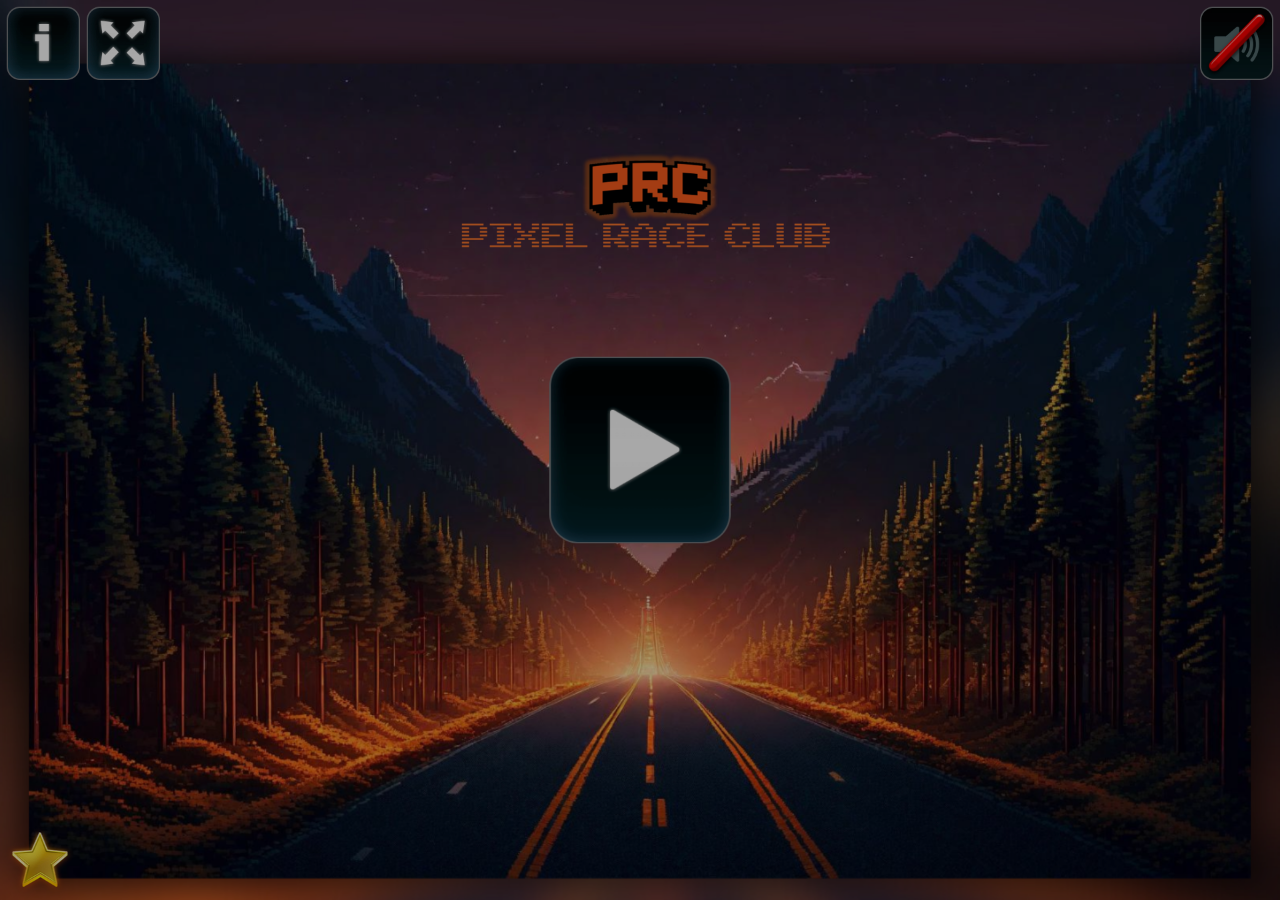
<file: index.html>
<!DOCTYPE html>
<html>
    <head>
        <title>PIXEL RACE CLUB</title>
        <link rel="stylesheet" href="css/reset.css" type="text/css">
        <link rel="stylesheet" href="css/main.css" type="text/css">
        <link rel="stylesheet" href="css/orientation_utils.css" type="text/css">
        <link rel="stylesheet" href="css/ios_fullscreen.css" type="text/css">
        <link rel='shortcut icon' type='image/x-icon' href='./favicon.ico' />
        <meta http-equiv="Content-Type" content="text/html; charset=UTF-8">

        <meta name="viewport" content="width=device-width, user-scalable=no, initial-scale=1.0, minimum-scale=1.0, maximum-scale=1.0, minimal-ui" />
	<meta name="msapplication-tap-highlight" content="no"/>

        <script type="text/javascript" src="js/lib/jquery-3.5.1.min.js"></script>
        <script type="text/javascript" src="js/lib/createjs.js"></script>
        <script type="text/javascript" src="js/lib/screenfull.js"></script>
        <script type="text/javascript" src="js/lib/platform.js"></script>
        <script type="text/javascript" src="js/lib/ios_fullscreen.js"></script>
        <script type="text/javascript" src="js/lib/howler.min.js"></script>
        <script type="text/javascript" src="js/lib/ctl_utils.js"></script>
        <script type="text/javascript" src="js/lib/sprite_lib.js"></script>
        <script type="text/javascript" src="js/lib/CTextButton.js"></script>
        <script type="text/javascript" src="js/lib/CToggle.js"></script>
        <script type="text/javascript" src="js/lib/CGfxButton.js"></script>
        <script type="text/javascript" src="js/lib/CRenderer.js"></script>
        <script type="text/javascript" src="js/lib/CLocalStorage.js"></script>
        <script type="text/javascript" src="js/lib/CCTLText.js"></script>
        <script type="text/javascript" src="js/lib/CTremble.js"></script>
        <script type="text/javascript" src="js/lib/CGUIExpandible.js"></script>
        <script type="text/javascript" src="js/lib/CVector2.js"></script>
        
        <script type="text/javascript" src="js/settings.js"></script>
        <script type="text/javascript" src="js/CLang.js"></script>
        <script type="text/javascript" src="js/CPreloader.js"></script>
        <script type="text/javascript" src="js/CMain.js"></script>
        <script type="text/javascript" src="js/CCreditsPanel.js"></script>
        <script type="text/javascript" src="js/CMenu.js"></script>
        <script type="text/javascript" src="js/CGameBase.js"></script>
        <script type="text/javascript" src="js/CInterface.js"></script>
        <script type="text/javascript" src="js/CHelpPanel.js"></script>
        <script type="text/javascript" src="js/CEndPanel.js"></script>
        <script type="text/javascript" src="js/CPlayer.js"></script>
        <script type="text/javascript" src="js/CRoad.js"></script>
        <script type="text/javascript" src="js/CLevelBuilder.js"></script>
        <script type="text/javascript" src="js/levelsettings_v1.js"></script>
        <script type="text/javascript" src="js/CHorizon.js"></script>
        <script type="text/javascript" src="js/CBackground.js"></script>
        <script type="text/javascript" src="js/CNextLevelPanel.js"></script>
        <script type="text/javascript" src="js/CLosePanel.js"></script>
        <script type="text/javascript" src="js/CTimer.js"></script>
        <script type="text/javascript" src="js/CTachometer.js"></script>
        <script type="text/javascript" src="js/CMsgBox.js"></script>
        <script type="text/javascript" src="js/CAreYouSurePanel.js"></script>
        
        <script type="text/javascript" src="js/CAnimSettings.js"></script>
        <script type="text/javascript" src="js/COpponent.js"></script>
        
        <script type="text/javascript" src="js/CElement.js"></script>
        <script type="text/javascript" src="js/CElementStatic.js"></script>        
        <script type="text/javascript" src="js/CElementAnimated.js"></script>        
        
        <script type="text/javascript" src="js/CHitParticle.js"></script>
        <script type="text/javascript" src="js/CoinHitAnim.js"></script>
        
        <script type="text/javascript" src="js/CMiniMap.js"></script>
        <script type="text/javascript" src="js/CGameRace.js"></script>
        <script type="text/javascript" src="js/CLapIndicator.js"></script>
        <script type="text/javascript" src="js/CCoinIndicator.js"></script>
        <script type="text/javascript" src="js/lib/sprintf.js"></script>
        <script type="text/javascript" src="js/CCarShadow.js"></script>
        <script type="text/javascript" src="js/CRankIndicator.js"></script>
        <script type="text/javascript" src="js/BoostIndicator.js"></script>       
        <script type="text/javascript" src="js/BackFire.js"></script>
        <script type="text/javascript" src="js/CBoostTankAnim.js"></script>


    </head>
    <body ondragstart="return false;" ondrop="return false;" >
	<div style="position: fixed; background-color: transparent; top: 0px; left: 0px; width: 100%; height: 100%"></div>
          <script>
            $(document).ready(function(){
                     var oMain = new CMain({
                                            /////////////PLAYER SETTINGS
                                            player_max_speed: 30000,            //SET MAX SPEED OF THE PLAYER
                                            player_maxspeed_indicator: 350,     //VALUE ON THE TACHOMETER, WHEN PLAYER REACH THE MAX SPEED. YOU CAN CHANGE THE UNITS IN CLANG.
                                            player_centrifugal_force: 1,      //CENTRIFUGAL FORCE VALUE WHEN IN CURVE.
                                            
                                            /////////////SCORE SETTINGS
                                            points_per_rank: [
                                                500,
                                                400,
                                                300,
                                            ], //Number of points gained per rank
                                            
                                            /////////////DIFFICULTY SETTINGS
                                            overall_difficulty: 10,          //The lower, the easier. Default:10
                                            
                                            /////////////GENERAL SETTINGS
                                            audio_enable_on_startup:false, //ENABLE/DISABLE AUDIO WHEN GAME STARTS 
                                            fullscreen:true,            //SET THIS TO FALSE IF YOU DON'T WANT TO SHOW FULLSCREEN BUTTON
                                            check_orientation:false     //SET TO FALSE IF YOU DON'T WANT TO SHOW ORIENTATION ALERT ON MOBILE DEVICES   
                                            
                                            
                                           });
                                           
                    $(oMain).on("start_session", function(evt) {
                            if(getParamValue('ctl-arcade') === "true"){
                                parent.__ctlArcadeStartSession();
                            }
                            //...ADD YOUR CODE HERE EVENTUALLY
                    });
                     
                    $(oMain).on("end_session", function(evt) {
                           if(getParamValue('ctl-arcade') === "true"){
                               parent.__ctlArcadeEndSession();
                           }
                           //...ADD YOUR CODE HERE EVENTUALLY
                    });

                    $(oMain).on("restart_level", function(evt, iLevel) {
                           if(getParamValue('ctl-arcade') === "true"){
                               parent.__ctlArcadeRestartLevel({level:iLevel});
                           }
                           //...ADD YOUR CODE HERE EVENTUALLY
                    });

                    $(oMain).on("save_score", function(evt,iScore, szMode) {
                           if(getParamValue('ctl-arcade') === "true"){
                               parent.__ctlArcadeSaveScore({score:iScore, mode: szMode});
                           }                           
                    });

                    $(oMain).on("start_level", function(evt, iLevel) {
                           if(getParamValue('ctl-arcade') === "true"){
                               parent.__ctlArcadeStartLevel({level:iLevel});
                           }
                           window.parent.postMessage({ type: 'race_started' 
                            }, '*');
                    });

                    $(oMain).on("end_level", function(evt,iLevel) {
                           if(getParamValue('ctl-arcade') === "true"){
                               parent.__ctlArcadeEndLevel({level:iLevel});
                           }
                    });

                    $(oMain).on("show_interlevel_ad", function(evt) {
                           if(getParamValue('ctl-arcade') === "true"){
                               parent.__ctlArcadeShowInterlevelAD();
                           }
                           //...ADD YOUR CODE HERE EVENTUALLY
                    });
                    
                    $(oMain).on("share_event", function(evt, iScore) {
                           if(getParamValue('ctl-arcade') === "true"){
                               parent.__ctlArcadeShareEvent({   img: TEXT_SHARE_IMAGE,
                                                                title: TEXT_SHARE_TITLE,
                                                                msg: TEXT_SHARE_MSG1 + iScore + TEXT_SHARE_MSG2,
                                                                msg_share: TEXT_SHARE_SHARE1 + iScore + TEXT_SHARE_SHARE1});
                           }
                           //...ADD YOUR CODE HERE EVENTUALLY
                    });
					 
                    if(isIOS()){ 
                        setTimeout(function(){sizeHandler();},200); 
                    }else{ sizeHandler(); } 
                                         
           });

        </script>
        
        <div class="check-fonts">
            <p class="check-font-1">alegreya_sans_scblack</p>
            <p class="check-font-2">Digital</p>
        </div> 
        
        <canvas id="canvas" class='ani_hack' width="1920" height="1920"> </canvas>
        <div data-orientation="portrait" class="orientation-msg-container"><p class="orientation-msg-text">Please rotate your device</p></div>
        <div id="block_game" style="position: fixed; background-color: transparent; top: 0px; left: 0px; width: 100%; height: 100%; display:none"></div>

    </body>
</html>
</file>
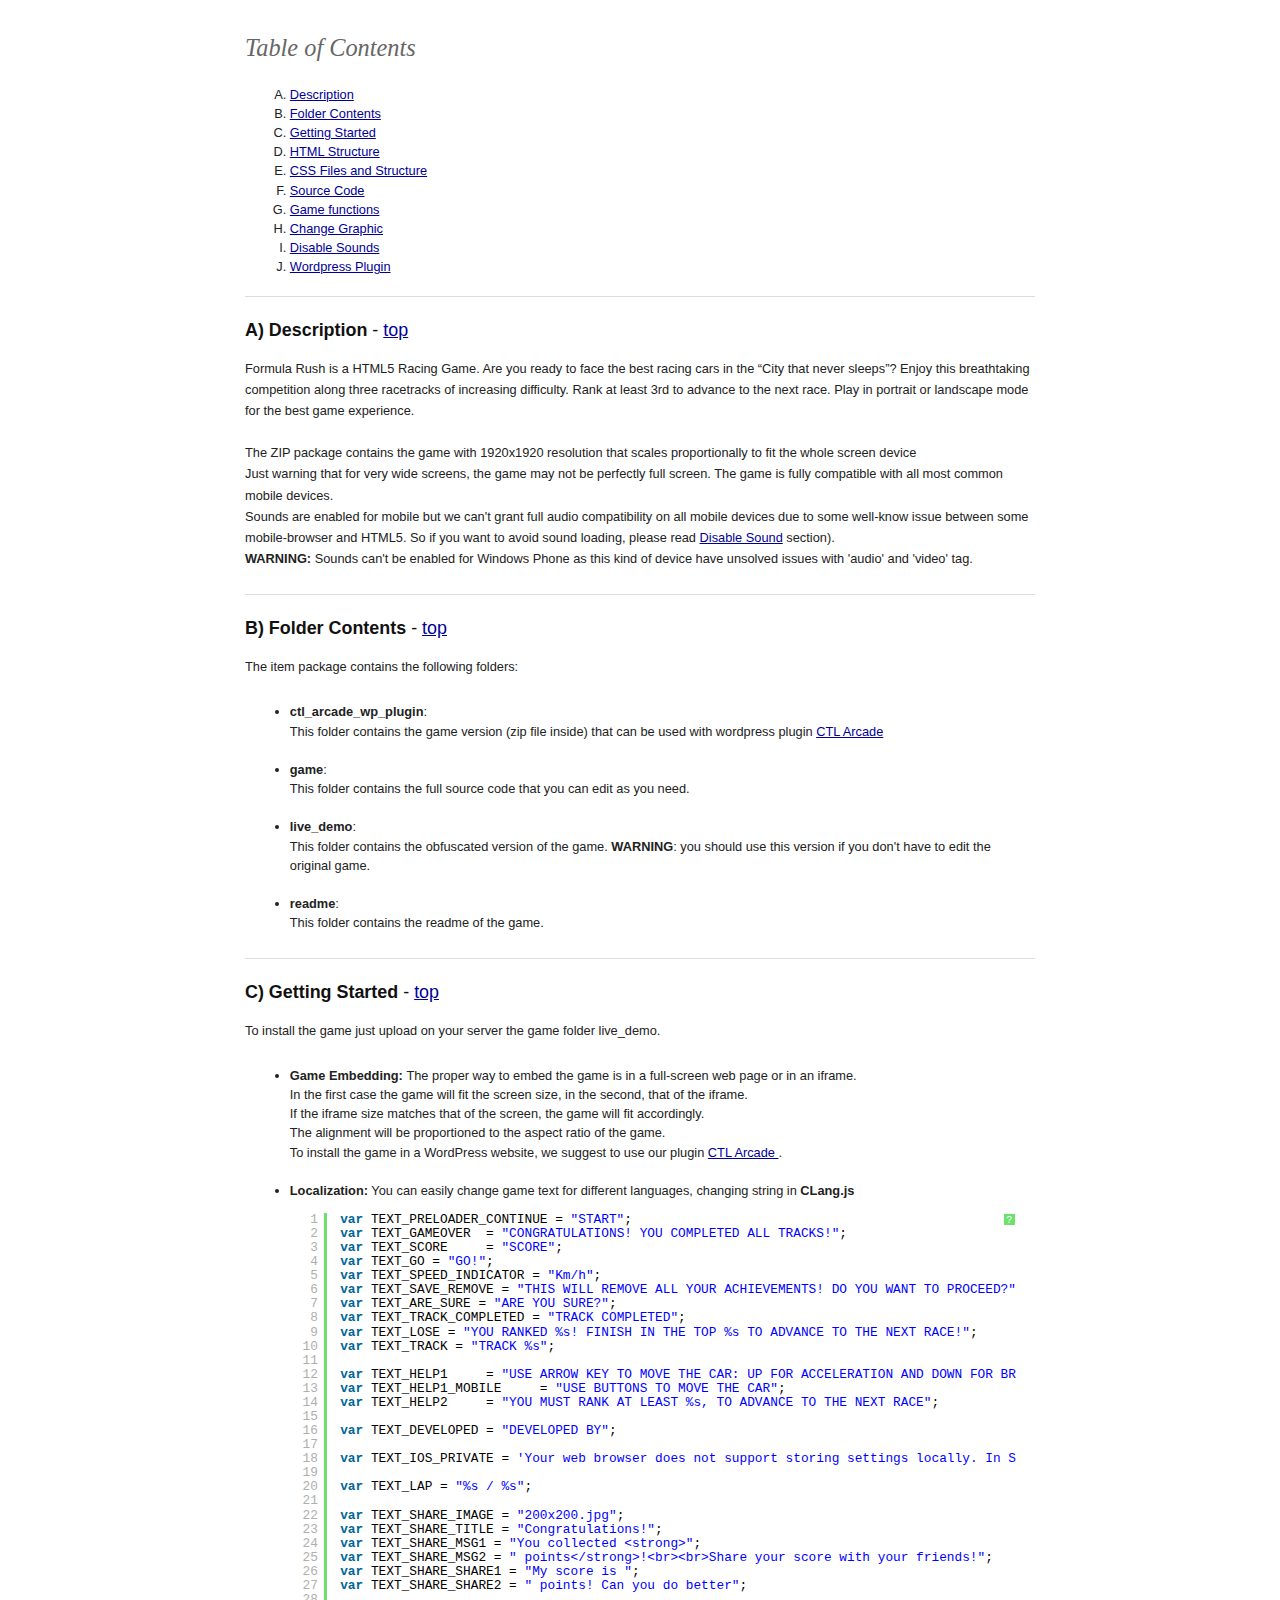
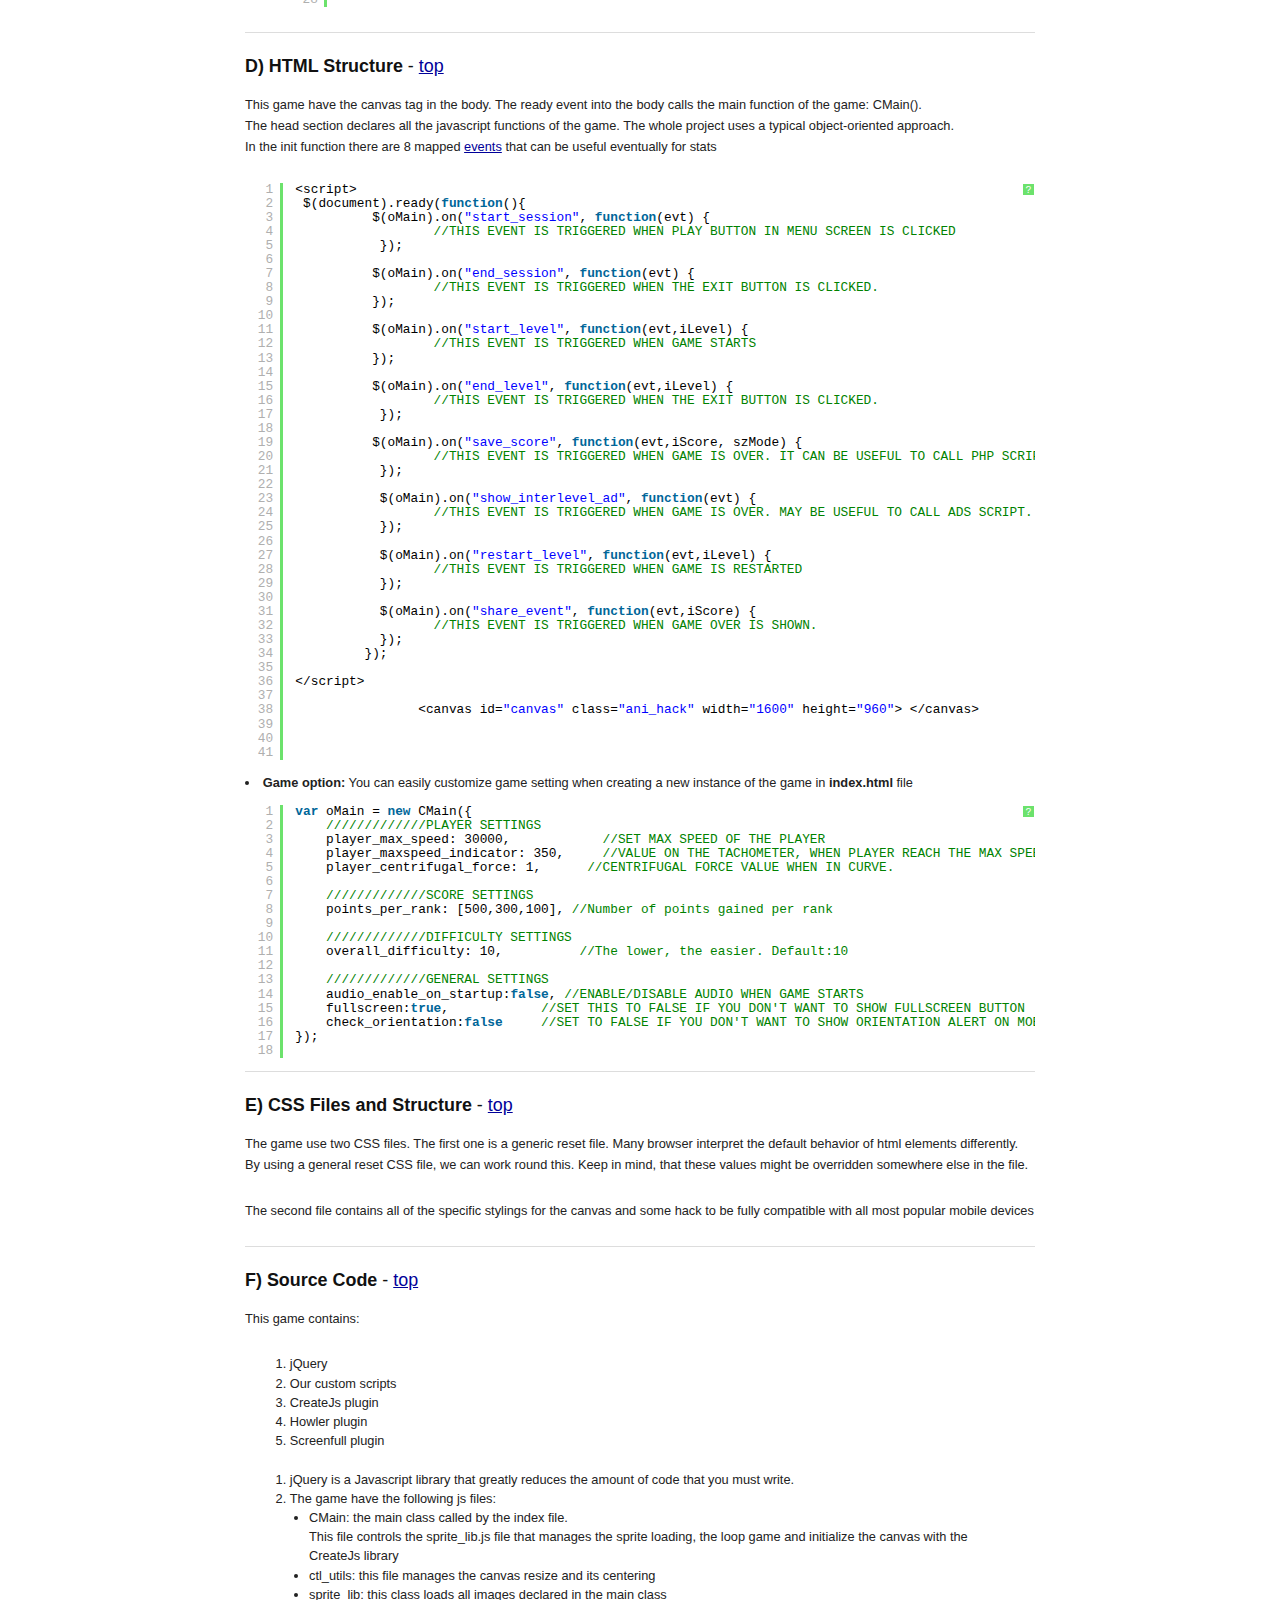
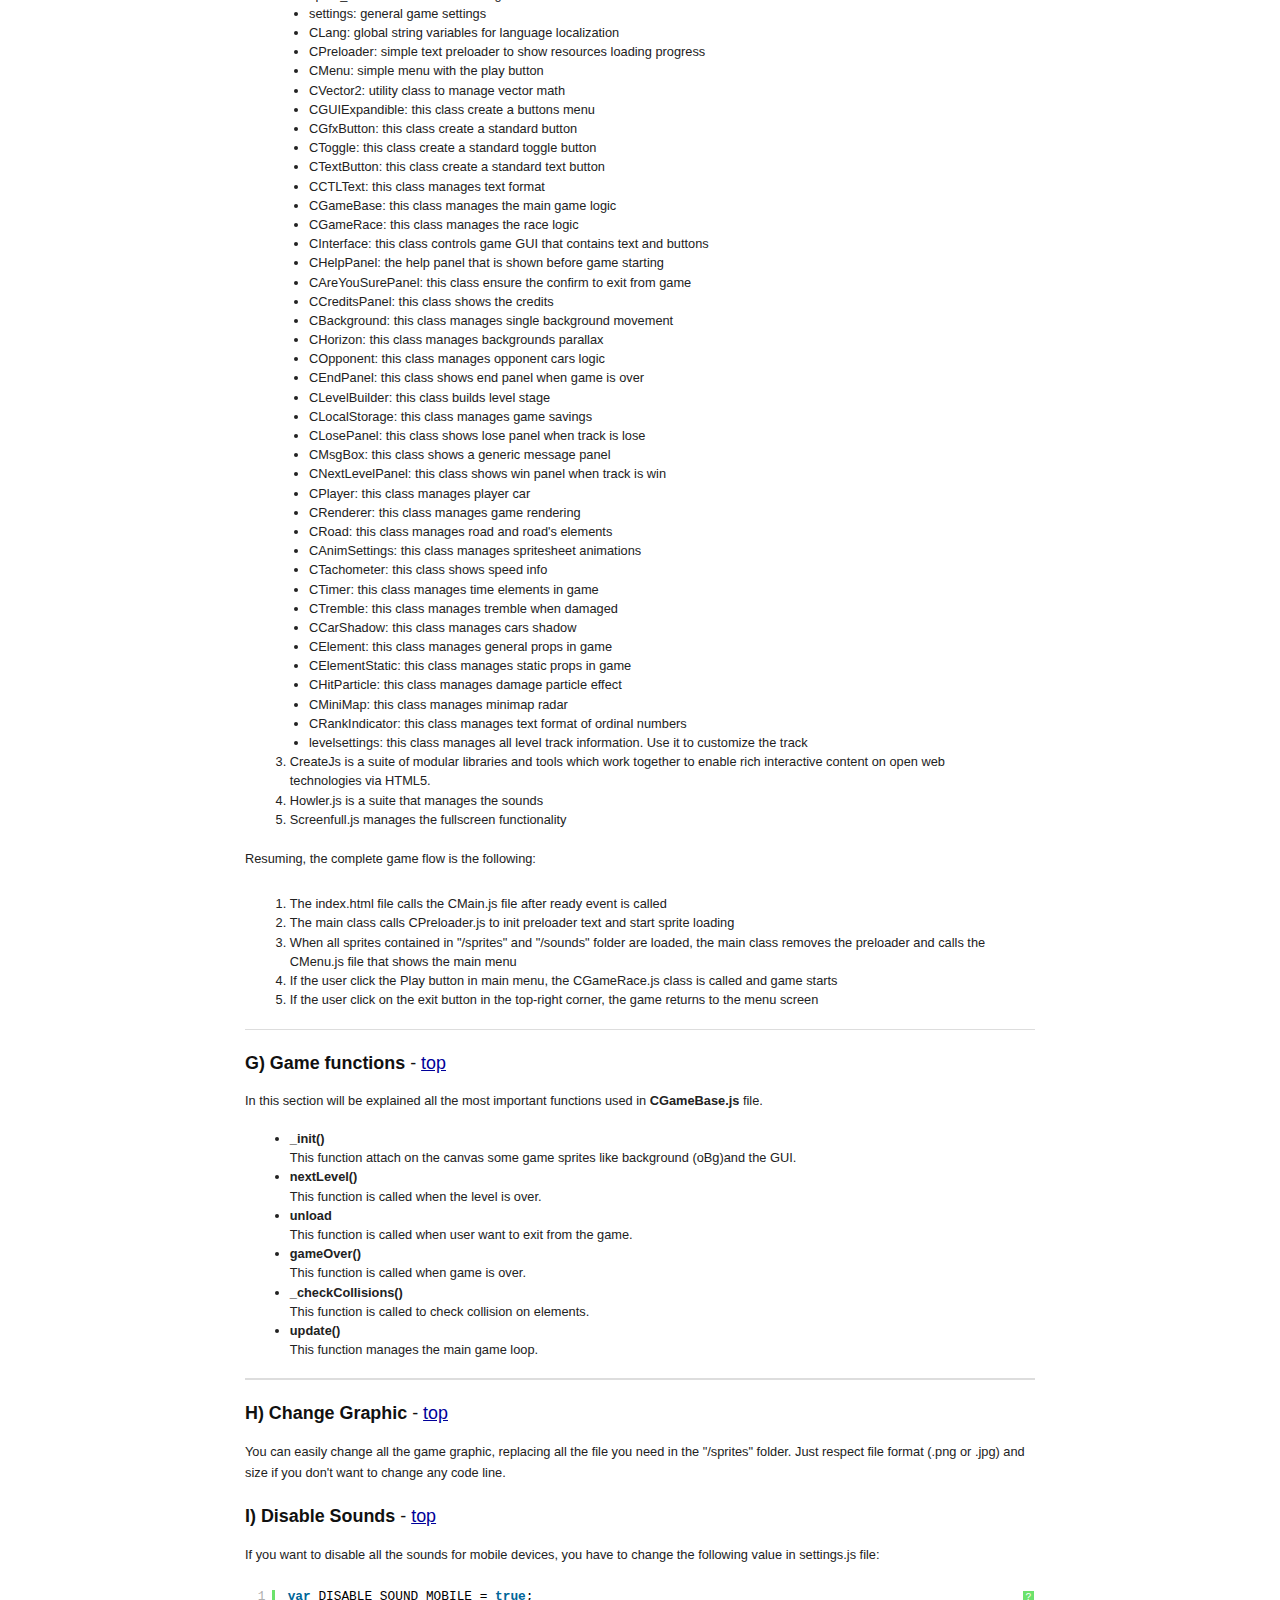
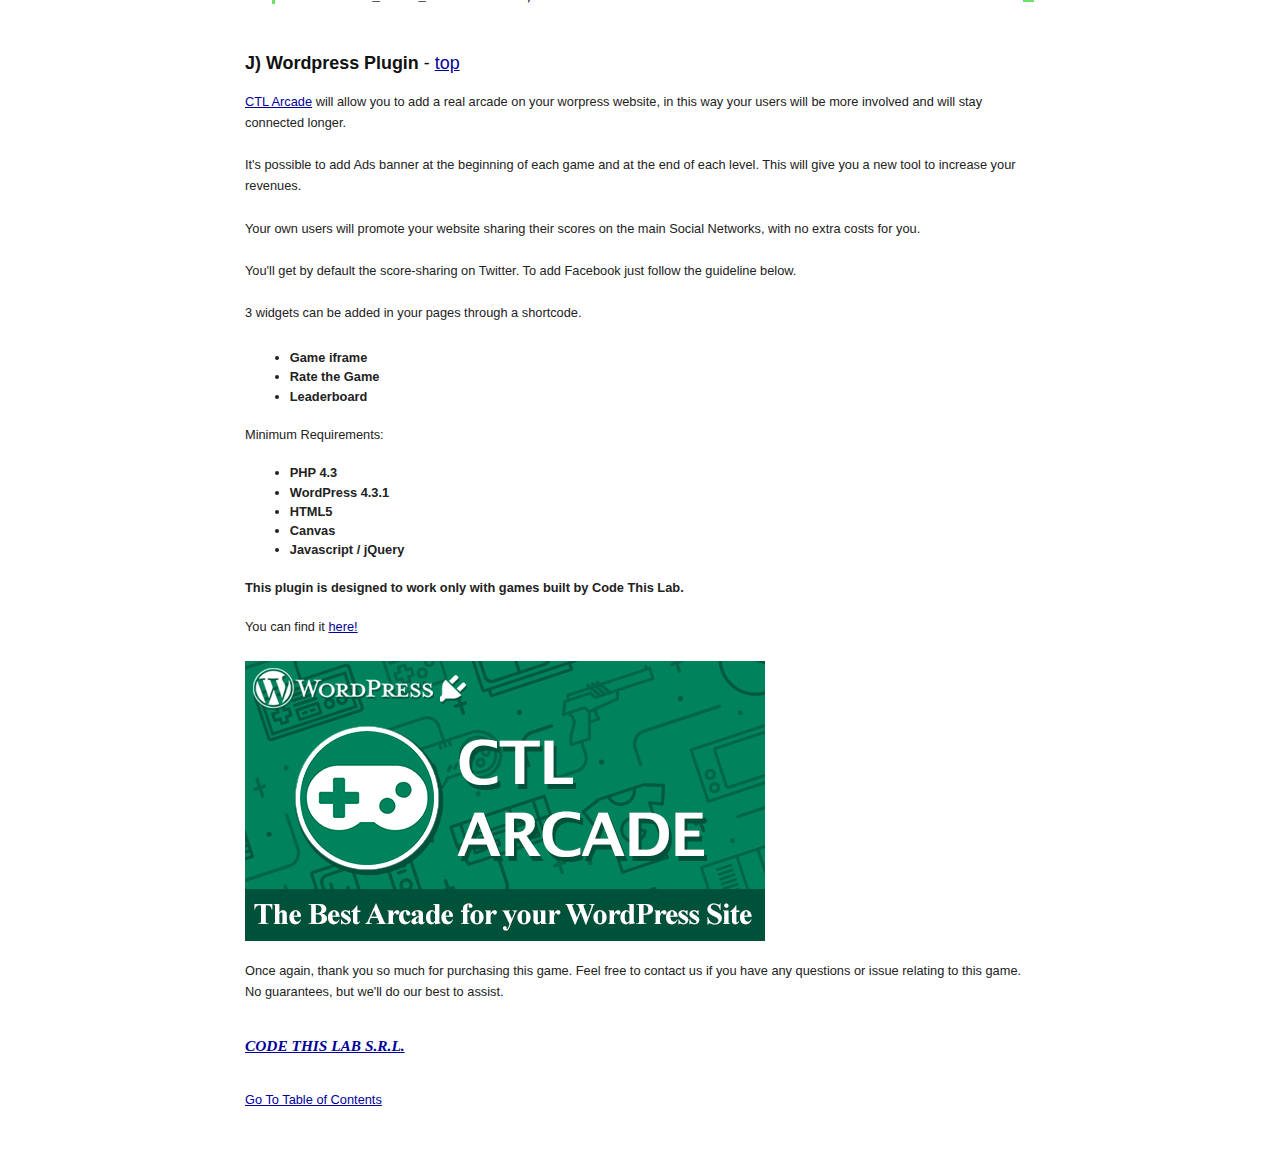
<file: documentation/index.html>
<html xmlns="http://www.w3.org/1999/xhtml"  > 
<head lang="en">
	<meta http-equiv="content-type" content="text/html;charset=utf-8">
	<title>Formula Rush</title>
	<!-- Framework CSS -->
	<link rel="stylesheet" href="assets/blueprint-css/screen.css" type="text/css" media="screen, projection">
	<link rel="stylesheet" href="assets/blueprint-css/print.css" type="text/css" media="print">
	<link href="styles/shCore.css" rel="stylesheet" type="text/css" >
	<link href="styles/shCoreDefault.css" rel="stylesheet" type="text/css" >
	<link href="styles/shThemeDefault.css" rel="stylesheet" type="text/css" >
	
	<!--[if lt IE 8]><link rel="stylesheet" href="assets/blueprint-css/ie.css" type="text/css" media="screen, projection"><![endif]-->
	<link rel="stylesheet" href="assets/blueprint-css/plugins/fancy-type/screen.css" type="text/css" media="screen, projection">
	<style type="text/css" media="screen">
		p, table, hr, .box { margin-bottom:25px; }
		.box p { margin-bottom:10px; }
	</style>
	
	<script type="text/javascript" src="scripts/shCore.js"></script>
	<script type="text/javascript" src="scripts/shBrushJScript.js"></script>
	<script type="text/javascript" src="scripts/shBrushXml.js"></script>
</head>


<body>
	<div class="container">
		
		<h2 id="toc" class="alt">Table of Contents</h2>
		<ol class="alpha">
			<li><a href="#desc">Description</a></li>
			<li><a href="#content">Folder Contents</a></li>
			<li><a href="#start">Getting Started</a></li>
			<li><a href="#htmlStructure">HTML Structure</a></li>
			<li><a href="#cssFiles">CSS Files and Structure</a></li>
			<li><a href="#javascript">Source Code</a></li>
			<li><a href="#game_function">Game functions</a></li>
			<li><a href="#change_graphics">Change Graphic</a></li>
			<li><a href="#disable_sound">Disable Sounds</a></li>
			<li><a href="#wp">Wordpress Plugin</a></li>
		</ol>
		
		<hr>
		
		<h3 id="desc"><strong>A) Description</strong> - <a href="#toc">top</a></h3>
		<p>Formula Rush is a HTML5 Racing Game. Are you ready to face the best racing cars in the “City that never sleeps”? 
                    Enjoy this breathtaking competition along three racetracks of increasing difficulty. 
                    Rank at least 3rd to advance to the next race. 
                    Play in portrait or landscape mode for the best game experience. <br>
			
			<br>
			The ZIP package contains the game with 1920x1920 resolution that scales proportionally to fit the whole screen device<br>
			Just warning that for very wide screens, the game may not be perfectly full screen.
			The game is fully compatible with all most common mobile devices.<br>
			Sounds are enabled for mobile but we can't grant full audio compatibility on all mobile devices due to some well-know issue between some mobile-browser and HTML5.
			So if you want to avoid sound loading, please read <a href="#disable_sound">Disable Sound</a> section). <br>
			<strong>WARNING:</strong> Sounds can't be enabled for Windows Phone as this kind of device have unsolved issues with 'audio' and 'video' tag.
			
		</p>
		<hr>
		
		<h3 id="content"><strong>B) Folder Contents</strong> - <a href="#toc">top</a></h3>
		<p>
			The item package contains the following folders:
			<ul>
			<li><strong>ctl_arcade_wp_plugin</strong>:<br> This folder contains the game version (zip file inside) that can be used with wordpress plugin <a href="https://codecanyon.net/item/ctl-arcade-wordpress-plugin/13856421">CTL Arcade</a><br/><br/></li>
			<li><strong>game</strong>:<br> This folder contains the full source code that you can edit as you need.<br/><br/></li>
			<li><strong>live_demo</strong>:<br>This folder contains the obfuscated version of the game. <strong>WARNING</strong>: you should use this version if you don't have to edit the original game.<br/><br/></li>
			<li><strong>readme</strong>:<br>This folder contains the readme of the game.
			</ul>
		</p>
		<hr>    
		
		<h3 id="start"><strong>C) Getting Started</strong> - <a href="#toc">top</a></h3>
			<p>To install the game just upload on your server the game folder live_demo.
			
			<ul>
				<li><strong>Game Embedding: </strong>The proper way to embed the game is in a full-screen web page or in an iframe.<br>
                                        In the first case the game will fit the screen size, in the second, that of the iframe.<br>
                                        If the iframe size matches that of the screen, the game will fit accordingly.<br> 
                                        The alignment will be proportioned to the aspect ratio of the game.<br>
                                        To install the game in a WordPress website, we suggest to use our plugin <a href="http://codecanyon.net/item/ctl-arcade-wordpress-plugin/13856421?ref=codethislab"> CTL Arcade </a>. <br><br>

				<li> <strong>Localization:</strong> You can easily change game text for different languages, changing string in <strong>CLang.js</strong></li>
				
				<pre class="brush: js">
                                    var TEXT_PRELOADER_CONTINUE = "START";
                                    var TEXT_GAMEOVER  = "CONGRATULATIONS! YOU COMPLETED ALL TRACKS!";
                                    var TEXT_SCORE     = "SCORE";
                                    var TEXT_GO = "GO!";
                                    var TEXT_SPEED_INDICATOR = "Km/h";
                                    var TEXT_SAVE_REMOVE = "THIS WILL REMOVE ALL YOUR ACHIEVEMENTS! DO YOU WANT TO PROCEED?";
                                    var TEXT_ARE_SURE = "ARE YOU SURE?";
                                    var TEXT_TRACK_COMPLETED = "TRACK COMPLETED";
                                    var TEXT_LOSE = "YOU RANKED %s! FINISH IN THE TOP %s TO ADVANCE TO THE NEXT RACE!";
                                    var TEXT_TRACK = "TRACK %s";

                                    var TEXT_HELP1     = "USE ARROW KEY TO MOVE THE CAR: UP FOR ACCELERATION AND DOWN FOR BRAKE";
                                    var TEXT_HELP1_MOBILE     = "USE BUTTONS TO MOVE THE CAR";
                                    var TEXT_HELP2     = "YOU MUST RANK AT LEAST %s, TO ADVANCE TO THE NEXT RACE";

                                    var TEXT_DEVELOPED = "DEVELOPED BY";

                                    var TEXT_IOS_PRIVATE = 'Your web browser does not support storing settings locally. In Safari, the most common cause of this is using "Private Browsing Mode". Some info may not save or some features may not work properly';

                                    var TEXT_LAP = "%s / %s";

                                    var TEXT_SHARE_IMAGE = "200x200.jpg";
                                    var TEXT_SHARE_TITLE = "Congratulations!";
                                    var TEXT_SHARE_MSG1 = "You collected <strong>";
                                    var TEXT_SHARE_MSG2 = " points</strong>!<br><br>Share your score with your friends!";
                                    var TEXT_SHARE_SHARE1 = "My score is ";
                                    var TEXT_SHARE_SHARE2 = " points! Can you do better";
				</pre>
			</ul>
			</p>
		<hr>
		
		<h3 id="htmlStructure"><strong>D) HTML Structure</strong> - <a href="#toc">top</a></h3>
		<p>This game have the canvas tag in the body. The ready event into the body calls the main function of the game: CMain(). 
		<br>The head section declares all the javascript functions of the game. The whole project uses a typical object-oriented approach.<br> 
		In the init function there are 8 mapped <a href="#events">events</a> that can be useful eventually for stats</p>
		
		<pre class="brush: js">
			<body  ondragstart="return false;" ondrop="return false;" >
				  <script>
				   $(document).ready(function(){
							$(oMain).on("start_session", function(evt) {
									//THIS EVENT IS TRIGGERED WHEN PLAY BUTTON IN MENU SCREEN IS CLICKED
							 });
							 
							$(oMain).on("end_session", function(evt) {
									//THIS EVENT IS TRIGGERED WHEN THE EXIT BUTTON IS CLICKED.
							});
							
							$(oMain).on("start_level", function(evt,iLevel) {
									//THIS EVENT IS TRIGGERED WHEN GAME STARTS
							});
							
							$(oMain).on("end_level", function(evt,iLevel) {
									//THIS EVENT IS TRIGGERED WHEN THE EXIT BUTTON IS CLICKED.
							 });
							 
							$(oMain).on("save_score", function(evt,iScore, szMode) {
									//THIS EVENT IS TRIGGERED WHEN GAME IS OVER. IT CAN BE USEFUL TO CALL PHP SCRIPTS (NOT PROVIDED IN THE PACKAGE) THAT SAVE THE SCORE.
							 });
							 
							 $(oMain).on("show_interlevel_ad", function(evt) {
									//THIS EVENT IS TRIGGERED WHEN GAME IS OVER. MAY BE USEFUL TO CALL ADS SCRIPT.
							 });
							 
							 $(oMain).on("restart_level", function(evt,iLevel) {
									//THIS EVENT IS TRIGGERED WHEN GAME IS RESTARTED
							 });
							 
							 $(oMain).on("share_event", function(evt,iScore) {
									//THIS EVENT IS TRIGGERED WHEN GAME OVER IS SHOWN.
							 });
						   });
						
				  </script>
				  
                                  <canvas id="canvas" class='ani_hack' width="1600" height="960"> </canvas>
			</body>
		</pre>
		<li><strong>Game option:</strong> You can easily customize game setting when creating a new instance of the game in <strong>index.html</strong> file</li>
				<pre class="brush: js">
                                    var oMain = new CMain({
                                        /////////////PLAYER SETTINGS
                                        player_max_speed: 30000,            //SET MAX SPEED OF THE PLAYER
                                        player_maxspeed_indicator: 350,     //VALUE ON THE TACHOMETER, WHEN PLAYER REACH THE MAX SPEED. YOU CAN CHANGE THE UNITS IN CLANG.
                                        player_centrifugal_force: 1,      //CENTRIFUGAL FORCE VALUE WHEN IN CURVE.

                                        /////////////SCORE SETTINGS
                                        points_per_rank: [500,300,100], //Number of points gained per rank

                                        /////////////DIFFICULTY SETTINGS
                                        overall_difficulty: 10,          //The lower, the easier. Default:10

                                        /////////////GENERAL SETTINGS
                                        audio_enable_on_startup:false, //ENABLE/DISABLE AUDIO WHEN GAME STARTS 
                                        fullscreen:true,            //SET THIS TO FALSE IF YOU DON'T WANT TO SHOW FULLSCREEN BUTTON
                                        check_orientation:false     //SET TO FALSE IF YOU DON'T WANT TO SHOW ORIENTATION ALERT ON MOBILE DEVICES   
                                    });
				</pre>
		<hr>

		<h3 id="cssFiles"><strong>E) CSS Files and Structure</strong> - <a href="#toc">top</a></h3>

		<p>The game use two CSS files. The first one is a generic reset file. Many browser interpret the default behavior of html elements differently. By using a general reset CSS file, we can work round this. 
		Keep in mind, that these values might be overridden somewhere else in the file.</p> 

		<p>The second file contains all of the specific stylings for the canvas and some hack to be fully compatible with all most popular mobile devices</p>  

		<hr>
		
		<h3 id="javascript"><strong>F) Source Code</strong> - <a href="#toc">top</a></h3>
		
		<p>This game contains:</p>
		
		<ol>
			<li>jQuery</li>
			<li>Our custom scripts</li>
			<li>CreateJs plugin</li>
                        <li>Howler plugin</li>
                        <li>Screenfull plugin</li>
		</ol>
		  
		<ol>
			<li>jQuery is a Javascript library that greatly reduces the amount of code that you must write.</li>
			<li>The game have the following js files:
	
			<ul>
				<li>CMain: the main class called by the index file. <br>This file controls the sprite_lib.js file that manages the sprite loading, the loop game and initialize the canvas with the CreateJs library</li>
                                <li>ctl_utils: this file manages the canvas resize and its centering</li>
                                <li>sprite_lib: this class loads all images declared in the main class</li>
				<li>settings: general game settings</li>
				<li>CLang: global string variables for language localization</li>
				<li>CPreloader: simple text preloader to show resources loading progress</li>
				<li>CMenu: simple menu with the play button</li>
                                <li>CVector2: utility class to manage vector math</li>
                                <li>CGUIExpandible: this class create a buttons menu</li>
				<li>CGfxButton: this class create a standard button</li>
				<li>CToggle: this class create a standard toggle button</li>
				<li>CTextButton: this class create a standard text button</li>
                                <li>CCTLText: this class manages text format</li>
				<li>CGameBase: this class manages the main game logic</li>
                                <li>CGameRace: this class manages the race logic</li>
				<li>CInterface: this class controls game GUI that contains text and buttons</li>
				<li>CHelpPanel: the help panel that is shown before game starting</li>
                                <li>CAreYouSurePanel: this class ensure the confirm to exit from game</li>
                                <li>CCreditsPanel: this class shows the credits</li>
                                <li>CBackground: this class manages single background movement</li>
                                <li>CHorizon: this class manages backgrounds parallax</li>
                                <li>COpponent: this class manages opponent cars logic</li>
                                <li>CEndPanel: this class shows end panel when game is over</li>
                                <li>CLevelBuilder: this class builds level stage</li>
                                <li>CLocalStorage: this class manages game savings</li>
                                <li>CLosePanel: this class shows lose panel when track is lose</li>
                                <li>CMsgBox: this class shows a generic message panel</li>
                                <li>CNextLevelPanel: this class shows win panel when track is win</li>
                                <li>CPlayer: this class manages player car</li>
                                <li>CRenderer: this class manages game rendering</li>
                                <li>CRoad: this class manages road and road's elements</li>
                                <li>CAnimSettings: this class manages spritesheet animations</li>
                                <li>CTachometer: this class shows speed info</li>
                                <li>CTimer: this class manages time elements in game</li>
                                <li>CTremble: this class manages tremble when damaged</li>
                                <li>CCarShadow: this class manages cars shadow</li>
                                <li>CElement: this class manages general props in game</li>
                                <li>CElementStatic: this class manages static props in game</li>
                                <li>CHitParticle: this class manages damage particle effect</li>
                                <li>CMiniMap: this class manages minimap radar</li>
                                <li>CRankIndicator: this class manages text format of ordinal numbers</li>
                                <li>levelsettings: this class manages all level track information. Use it to customize the track</li>
                                
                                
                                
			</ul>

			</li>
			<li>CreateJs is a suite of modular libraries and tools which work together to enable rich interactive content on open web technologies via HTML5.</li>
                        <li>Howler.js is a suite that manages the sounds</li>
                        <li>Screenfull.js manages the fullscreen functionality</li>
		</ol>
		
		<p>Resuming, the complete game flow is the following: </p>
		<ol>
			<li>The index.html file calls the CMain.js file after ready event is called</li>
			<li>The main class calls CPreloader.js to init preloader text and start sprite loading</li>
			<li>When all sprites contained in "/sprites" and "/sounds" folder are loaded, the main class removes the preloader and calls the CMenu.js file that shows the main menu</li>
			<li>If the user click the Play button in main menu, the CGameRace.js class is called and game starts</li>
			<li>If the user click on the exit button in the top-right corner, the game returns to the menu screen</li>	
		</ol>		
		
		<hr>
		
		<h3 id="game_function"><strong>G) Game functions</strong> - <a href="#toc">top</a></h3>
			In this section will be explained all the most important functions used in <strong>CGameBase.js</strong> file. <br><br>
		
		<ul>
			<li><strong>_init()</strong> <br>
				This function attach on the canvas some game sprites like background (oBg)and the GUI. 
			</li>
                        <li><strong>nextLevel()</strong> <br>
				This function is called when the level is over.
			</li>
			<li><strong>unload</strong> <br>
				This function is called when user want to exit from the game.
			</li>
			<li><strong>gameOver()</strong> <br>
				This function is called when game is over.
			</li>
                        <li><strong>_checkCollisions()</strong> <br>
				This function is called to check collision on elements.
			</li>
			<li><strong>update()</strong> <br>
				This function manages the main game loop.
			</li>
		</ul>
		
		<hr>
		
		<h3 id="change_graphics"><strong>H) Change Graphic</strong> - <a href="#toc">top</a></h3>
		<p>
			You can easily change all the game graphic, replacing all the file you need in the "/sprites" folder. Just respect file format (.png or .jpg) and size if you don't want to change any code line.<br>
		</p>

		<h3 id="disable_sound"><strong>I) Disable Sounds</strong> - <a href="#toc">top</a></h3>
		<p>If you want to disable all the sounds for mobile devices, you have to change the following value in settings.js file:</p>
			<pre class="brush: js">var DISABLE_SOUND_MOBILE = true;</pre>
		
		<br><br>
		
		<h3 id="wp"><strong>J) Wordpress Plugin</strong> - <a href="#toc">top</a></h3>
		<p><a href="http://codecanyon.net/item/ctl-arcade-wordpress-plugin/13856421?ref=codethislab">CTL Arcade</a> will allow you to add a real arcade on your worpress website, in this way your users will be more involved and will stay connected longer.<br><br>
			It's possible to add Ads banner at the beginning of each game and at the end of each level. This will give you a new tool to increase your revenues.<br><br>
			Your own users will promote your website sharing their scores on the main Social Networks, with no extra costs for you.<br><br>
			You'll get by default the score-sharing on Twitter. To add Facebook just follow the guideline below.<br><br>
			3 widgets can be added in your pages through a shortcode.<br>
			<ul>
				<li><strong>Game iframe</strong></li>
				<li><strong>Rate the Game</strong></li>
				<li><strong>Leaderboard</strong></li>
			</ul>
			Minimum Requirements:<br><br>
			<ul>
				<li><strong>PHP 4.3</strong></li>
				<li><strong>WordPress 4.3.1</strong></li>
				<li><strong>HTML5</strong></li>
				<li><strong>Canvas</strong></li>
				<li><strong>Javascript / jQuery</strong></li>
			</ul>
			
			<strong>This plugin is designed to work only with games built by Code This Lab.</strong>
			<br><br>
			You can find it <a href="http://codecanyon.net/item/ctl-arcade-wordpress-plugin/13856421?ref=codethislab">here!</a> 
			
		</p>
		<a href="http://codecanyon.net/item/ctl-arcade-wordpress-plugin/13856421?ref=codethislab">
			<img src="assets/images/ctl_arcade.jpg" alt="ctl arcade" />
		</a>
		
		<br><br>
		
		<p>Once again, thank you so much for purchasing this game. Feel free to contact us if you have any questions or issue relating to this game. No guarantees, but we'll do our best to assist.</p> 
		
		<p class="append-bottom alt large"><a href="http://www.codethislab.com" target="_blank"><strong>CODE THIS LAB S.R.L.</strong></a></p>
		<p><a href="#toc">Go To Table of Contents</a></p>
		
		<hr class="space">
	</div>
	<!-- end div .container -->

	<!-- Finally, to actually run the highlighter, you need to include this JS on your page -->
	<script type="text/javascript">
		 SyntaxHighlighter.all()
	</script>
</body>
</html>
</file>
<file: css/main.css>
/* 
    Document   : main.css
    Created on : 19-nov-2013, 15.47.44
    Author     : Biagio Iannuzzi
    Description:
        Purpose of the stylesheet follows.
*/

root { 
    display: block;
}

body{
    background-color: #230900;
    background-repeat: repeat-x;
    background-position: top;
    background-image: url(../sprites/bg_tile.jpg);    
}

*, *:before, *:after {
    -webkit-user-select: none;
    -khtml-user-select: none;
    -moz-user-select: none;
    -ms-user-select: none;
    user-select: none;
}
     
input, input:before, input:after {
    -webkit-user-select: initial;
    -khtml-user-select: initial;
    -moz-user-select: initial;
    -ms-user-select: initial;
    user-select: initial;
}

::selection { background: transparent;color:inherit; }
::-moz-selection { background: transparent;color:inherit; }

#canvas{
    
    position: fixed;
    
    
}

canvas {
    -ms-touch-action: none;
}

.ani_hack{
    -webkit-perspective: 1000;
    -webkit-backface-visibility: hidden;
    
    -webkit-touch-callout: none;
    -webkit-user-select: none;
    -khtml-user-select: none;
    -moz-user-select: none;
    -ms-user-select: none;
    user-select: none;
    outline: none;
    -webkit-tap-highlight-color: transparent; /* mobile webkit */
}

/***************FONTS*******************/
@font-face {
    font-family: 'ArialBold';
    src: url('ARCADECLASSIC.eot');
    src: url('ARCADECLASSIC.eot?#iefix') format('embedded-opentype'),
         url('ARCADECLASSIC.woff2') format('woff2'),
         url('ARCADECLASSIC.woff') format('woff'),
         url('ARCADECLASSIC.ttf') format('truetype'),
         url('ARCADECLASSIC.svg#ArialBold') format('svg');
    font-weight: normal;
    font-style: normal;

}

@font-face {
    font-family: 'Digital';
    src: url('ARCADECLASSIC.eot');
    src: url('ARCADECLASSIC.eot?#iefix') format('embedded-opentype'),
         url('ARCADECLASSIC.woff2') format('woff2'),
         url('ARCADECLASSIC.woff') format('woff'),
         url('ARCADECLASSIC.ttf') format('truetype'),
         url('ARCADECLASSIC.svg#Digital') format('svg');
    font-weight: normal;
    font-style: normal;

}

@font-face {
    font-family: 'alegreya_sans_scblack';
    src: url('ARCADECLASSIC.eot');
    src: url('ARCADECLASSIC.eot?#iefix') format('embedded-opentype'),
         url('ARCADECLASSIC.woff2') format('woff2'),
         url('ARCADECLASSIC.woff') format('woff'),
         url('ARCADECLASSIC.svg#alegreya_sans_scblack') format('svg');
    font-weight: normal;
    font-style: normal;

}

.check-fonts{
        position:fixed;
        opacity:0;
}

.check-font-1{
        font-family: 'alegreya_sans_scblack';
        
}
.check-font-2{
        font-family: 'Digital';
}
</file>
<file: css/orientation_utils.css>
.orientation-msg-container{
    width: 100%;
    height: 100%;
    display: none;
    position: fixed;
    background-color: #000;
}

.orientation-msg-text{
    font-size: 40px;
    font-family: "Arial";
    color: #fff;
    text-align: center;
    width: 80%;
    
    position: fixed;
    top: 50%;
    -webkit-transform: translate(15%,-50%);
    -moz-transform: translate(15%,-50%);
    -ms-transform: translate(15%,-50%);
    transform: translate(15%,-50%);
    
        
}

@media (max-width: 767px) {
    .orientation-msg-text{    
        font-size: 30px;  
    }
}


@media (max-width: 500px) {
    .orientation-msg-text{    
        font-size: 30px;  
    }
}
</file>
<file: css/ios_fullscreen.css>
body{
    background-color: #000 !important;
}

/*ios fullscreen*/
.xxx-game-iframe-iphone-se{
    height: 226px !important;
}

.xxx-ios-fullscreen-message{
    position: fixed;
    top: 0px;
    left: 0px;
    width: 100vw;
    height: 100vh;
    display: none;
    background-color: rgba(0,0,0,0.5);
    
    z-index: 10000;    
    
    -webkit-touch-callout: none;
    -webkit-user-select: none;
    -moz-user-select: none;
    -ms-user-select: none;
    user-select: none;
    -ms-touch-action: none;
    touch-action: none;    
}

.xxx-ios-fullscreen-scroll{
    width: 100vw;
    height: 120vh;
    position: absolute;
    z-index: 10001;
    top: 0;
    left: 0;
    display: none;
    
    -webkit-touch-callout: none;
    -webkit-user-select: none;
    -moz-user-select: none;
    -ms-user-select: none;
    user-select: none;
    -ms-touch-action: none;
    touch-action: none;     
}

.xxx-ios-fullscreen-swipe{
    width: 30%;
    height: 30%;
    
    background-image: url(../sprites/swipe.png);
    background-position: center center;
    background-repeat: no-repeat;
    background-size: contain;
    
    position: absolute;
    top: 50%;
    left: 50%;
    
    -ms-transform :  translate( -50%, -50%) !important;
    -webkit-transform :  translate( -50%, -50%) !important;
    transform :  translate( -50%, -50%) !important;    
    
    animation: xxx-animation-ios-swipe 1.5s ease infinite;
    
    -webkit-touch-callout: none;
    -webkit-user-select: none;
    -moz-user-select: none;
    -ms-user-select: none;
    user-select: none;
    -ms-touch-action: none;
    touch-action: none;    
}


@keyframes xxx-animation-ios-swipe {
  0%, 100% {
    top: 40%;
  }
  50% {
    top: 60%;
  }
}
</file>
<file: documentation/assets/blueprint-css/screen.css>
/* -----------------------------------------------------------------------


 Blueprint CSS Framework 0.9
 http://blueprintcss.org

   * Copyright (c) 2007-Present. See LICENSE for more info.
   * See README for instructions on how to use Blueprint.
   * For credits and origins, see AUTHORS.
   * This is a compressed file. See the sources in the 'src' directory.

----------------------------------------------------------------------- */

/* reset.css */
html, body, div, span, object, iframe, h1, h2, h3, h4, h5, h6, p, blockquote, pre, a, abbr, acronym, address, code, del, dfn, em, img, q, dl, dt, dd, ol, ul, li, fieldset, form, label, legend, table, caption, tbody, tfoot, thead, tr, th, td {margin:0;padding:0;border:0;font-weight:inherit;font-style:inherit;font-size:100%;font-family:inherit;vertical-align:baseline;}
body {line-height:1.5;}
table {border-collapse:separate;border-spacing:0;}
caption, th, td {text-align:left;font-weight:normal;}
table, td, th {vertical-align:middle;}
blockquote:before, blockquote:after, q:before, q:after {content:"";}
blockquote, q {quotes:"" "";}
a img {border:none;}

/* custom.css */
.info { background:#fafcfc; }
.borderTop { border-top: 1px solid #eee;}
.append-0 {padding-right:20px;}

/* typography.css */
body {font-size:80%;color:#222;background:#fff;font-family:"Helvetica Neue", Arial, Helvetica, sans-serif;padding-top:30px;}
h1, h2, h3, h4, h5, h6 {font-weight:normal;color:#111;}
h1 {font-size:2.6em;line-height:1;margin-bottom:0.5em;}
h2 {font-size:1.9em;margin-bottom:0.75em;}
h3 {font-size:1.4em;line-height:1;margin-bottom:1em;}
h4 {font-size:1.1em;line-height:1.25;margin-bottom:1.25em;}
h5 {font-size:1em;font-weight:bold;margin-bottom:1.5em;}
h6 {font-size:1em;font-weight:bold;}
h1 img, h2 img, h3 img, h4 img, h5 img, h6 img {margin:0;}
p {margin:0 0 1.5em;line-height:1.65em;}
p img.left {float:left;margin:1.5em 1.5em 1.5em 0;padding:0;}
p img.right {float:right;margin:1.5em 0 1.5em 1.5em;}
a:focus, a:hover {color:#000;}
a {color:#009;text-decoration:underline;}
blockquote {margin:1.5em;color:#666;font-style:italic;}
strong {font-weight:bold;}
em, dfn {font-style:italic;}
dfn {font-weight:bold;}
sup, sub {line-height:0;}
abbr, acronym {border-bottom:1px dotted #666;}
address {margin:0 0 1.5em;font-style:italic;}
del {color:#666;}
pre {margin:1.5em 0;white-space:pre;}
pre, code, tt {font:13px 'andale mono', 'lucida console', monospace;line-height:1.5;}
li ul, li ol {margin:0 1.5em;}
ul, ol {margin:0 1.5em 1.5em 3.5em;}
ul {list-style-type:disc;}
ol {list-style-type:decimal;}
ol.alpha {list-style:upper-alpha;}
dl {margin:0 0 1.5em 0;}
dl dt {font-weight:bold;}
dd {margin-left:1.5em;}
table {margin-bottom:1.4em;width:100%;}
th {font-weight:bold;}
thead th {background:#c3d9ff;}
th, td, caption {padding:4px 10px 4px 5px;}
tr.even td {background:#e5ecf9;}
tfoot {font-style:italic;}
caption {background:#eee;}
.small {font-size:.85em;margin-bottom:1.875em;line-height:1.875em;}
.large {font-size:1.2em;line-height:2.5em;margin-bottom:1.25em;}
.hide {display:none;}
.quiet {color:#666;}
.loud {color:#000;}
.highlight {background:#ff0;}
.added {background:#060;color:#fff;}
.removed {background:#900;color:#fff;}
.first {margin-left:0;padding-left:0;}
.last {margin-right:0;padding-right:0;}
.top {margin-top:0;padding-top:0;}
.bottom {margin-bottom:0;padding-bottom:0;}
.center {text-align:center;}

/* forms.css */
label {font-weight:bold;}
fieldset {padding:1.4em;margin:0 0 1.5em 0;border:1px solid #ccc;}
legend {font-weight:bold;font-size:1.2em;}
input[type=text], input[type=password], input.text, input.title, textarea, select {background-color:#fff;border:1px solid #bbb;}
input[type=text]:focus, input[type=password]:focus, input.text:focus, input.title:focus, textarea:focus, select:focus {border-color:#666;}
input[type=text], input[type=password], input.text, input.title, textarea, select {margin:0.5em 0;}
input.text, input.title {width:300px;padding:5px;}
input.title {font-size:1.5em;}
textarea {width:390px;height:250px;padding:5px;}
input[type=checkbox], input[type=radio], input.checkbox, input.radio {position:relative;top:.25em;}
form.inline {line-height:3;}
form.inline p {margin-bottom:0;}
.error, .notice, .success {padding:.8em;margin-bottom:1em;border:2px solid #ddd;}
.error {background:#FBE3E4;color:#8a1f11;border-color:#FBC2C4;}
.notice {background:#FFF6BF;color:#514721;border-color:#FFD324;}
.success {background:#E6EFC2;color:#264409;border-color:#C6D880;}
.error a {color:#8a1f11;}
.notice a {color:#514721;}
.success a {color:#264409;}

/* grid.css */
.container {width:790px;margin:0 auto;}
.showgrid {background:url(src/grid.png);}
.column, div.span-1, div.span-2, div.span-3, div.span-4, div.span-5, div.span-6, div.span-7, div.span-8, div.span-9, div.span-10, div.span-11, div.span-12, div.span-13, div.span-14, div.span-15, div.span-16, div.span-17, div.span-18, div.span-19, div.span-20, div.span-21, div.span-22, div.span-23, div.span-24 {float:left;margin-right:10px;}
.last, div.last {margin-right:0;}
.span-1 {width:30px;}
.span-2 {width:70px;}
.span-3 {width:110px;}
.span-4 {width:150px;}
.span-5 {width:190px;}
.span-6 {width:230px;}
.span-7 {width:270px;}
.span-8 {width:310px;}
.span-9 {width:350px;}
.span-10 {width:390px;}
.span-11 {width:430px;}
.span-12 {width:470px;}
.span-13 {width:510px;}
.span-14 {width:550px;}
.span-15 {width:590px;}
.span-16 {width:630px;}
.span-17 {width:670px;}
.span-18 {width:710px;}
.span-19 {width:750px;}
.span-20 {width:790px;}
.span-21 {width:830px;}
.span-22 {width:870px;}
.span-23 {width:910px;}
.span-24, div.span-24 {width:950px;margin:0;}
input.span-1, textarea.span-1, input.span-2, textarea.span-2, input.span-3, textarea.span-3, input.span-4, textarea.span-4, input.span-5, textarea.span-5, input.span-6, textarea.span-6, input.span-7, textarea.span-7, input.span-8, textarea.span-8, input.span-9, textarea.span-9, input.span-10, textarea.span-10, input.span-11, textarea.span-11, input.span-12, textarea.span-12, input.span-13, textarea.span-13, input.span-14, textarea.span-14, input.span-15, textarea.span-15, input.span-16, textarea.span-16, input.span-17, textarea.span-17, input.span-18, textarea.span-18, input.span-19, textarea.span-19, input.span-20, textarea.span-20, input.span-21, textarea.span-21, input.span-22, textarea.span-22, input.span-23, textarea.span-23, input.span-24, textarea.span-24 {border-left-width:1px!important;border-right-width:1px!important;padding-left:5px!important;padding-right:5px!important;}
input.span-1, textarea.span-1 {width:18px!important;}
input.span-2, textarea.span-2 {width:58px!important;}
input.span-3, textarea.span-3 {width:98px!important;}
input.span-4, textarea.span-4 {width:138px!important;}
input.span-5, textarea.span-5 {width:178px!important;}
input.span-6, textarea.span-6 {width:218px!important;}
input.span-7, textarea.span-7 {width:258px!important;}
input.span-8, textarea.span-8 {width:298px!important;}
input.span-9, textarea.span-9 {width:338px!important;}
input.span-10, textarea.span-10 {width:378px!important;}
input.span-11, textarea.span-11 {width:418px!important;}
input.span-12, textarea.span-12 {width:458px!important;}
input.span-13, textarea.span-13 {width:498px!important;}
input.span-14, textarea.span-14 {width:538px!important;}
input.span-15, textarea.span-15 {width:578px!important;}
input.span-16, textarea.span-16 {width:618px!important;}
input.span-17, textarea.span-17 {width:658px!important;}
input.span-18, textarea.span-18 {width:698px!important;}
input.span-19, textarea.span-19 {width:738px!important;}
input.span-20, textarea.span-20 {width:778px!important;}
input.span-21, textarea.span-21 {width:818px!important;}
input.span-22, textarea.span-22 {width:858px!important;}
input.span-23, textarea.span-23 {width:898px!important;}
input.span-24, textarea.span-24 {width:938px!important;}
.append-1 {padding-right:40px;}
.append-2 {padding-right:80px;}
.append-3 {padding-right:120px;}
.append-4 {padding-right:160px;}
.append-5 {padding-right:200px;}
.append-6 {padding-right:240px;}
.append-7 {padding-right:280px;}
.append-8 {padding-right:320px;}
.append-9 {padding-right:360px;}
.append-10 {padding-right:400px;}
.append-11 {padding-right:440px;}
.append-12 {padding-right:480px;}
.append-13 {padding-right:520px;}
.append-14 {padding-right:560px;}
.append-15 {padding-right:600px;}
.append-16 {padding-right:640px;}
.append-17 {padding-right:680px;}
.append-18 {padding-right:720px;}
.append-19 {padding-right:760px;}
.append-20 {padding-right:800px;}
.append-21 {padding-right:840px;}
.append-22 {padding-right:880px;}
.append-23 {padding-right:920px;}
.prepend-1 {padding-left:40px;}
.prepend-2 {padding-left:80px;}
.prepend-3 {padding-left:120px;}
.prepend-4 {padding-left:160px;}
.prepend-5 {padding-left:200px;}
.prepend-6 {padding-left:240px;}
.prepend-7 {padding-left:280px;}
.prepend-8 {padding-left:320px;}
.prepend-9 {padding-left:360px;}
.prepend-10 {padding-left:400px;}
.prepend-11 {padding-left:440px;}
.prepend-12 {padding-left:480px;}
.prepend-13 {padding-left:520px;}
.prepend-14 {padding-left:560px;}
.prepend-15 {padding-left:600px;}
.prepend-16 {padding-left:640px;}
.prepend-17 {padding-left:680px;}
.prepend-18 {padding-left:720px;}
.prepend-19 {padding-left:760px;}
.prepend-20 {padding-left:800px;}
.prepend-21 {padding-left:840px;}
.prepend-22 {padding-left:880px;}
.prepend-23 {padding-left:920px;}
div.border {padding-right:4px;margin-right:5px;border-right:1px solid #eee;}
div.colborder {padding-right:24px;margin-right:25px;border-right:1px solid #eee;}
div.colborderTop {border-top:1px solid #eee;}
.pull-1 {margin-left:-40px;}
.pull-2 {margin-left:-80px;}
.pull-3 {margin-left:-120px;}
.pull-4 {margin-left:-160px;}
.pull-5 {margin-left:-200px;}
.pull-6 {margin-left:-240px;}
.pull-7 {margin-left:-280px;}
.pull-8 {margin-left:-320px;}
.pull-9 {margin-left:-360px;}
.pull-10 {margin-left:-400px;}
.pull-11 {margin-left:-440px;}
.pull-12 {margin-left:-480px;}
.pull-13 {margin-left:-520px;}
.pull-14 {margin-left:-560px;}
.pull-15 {margin-left:-600px;}
.pull-16 {margin-left:-640px;}
.pull-17 {margin-left:-680px;}
.pull-18 {margin-left:-720px;}
.pull-19 {margin-left:-760px;}
.pull-20 {margin-left:-800px;}
.pull-21 {margin-left:-840px;}
.pull-22 {margin-left:-880px;}
.pull-23 {margin-left:-920px;}
.pull-24 {margin-left:-960px;}
.pull-1, .pull-2, .pull-3, .pull-4, .pull-5, .pull-6, .pull-7, .pull-8, .pull-9, .pull-10, .pull-11, .pull-12, .pull-13, .pull-14, .pull-15, .pull-16, .pull-17, .pull-18, .pull-19, .pull-20, .pull-21, .pull-22, .pull-23, .pull-24 {float:left;position:relative;}
.push-1 {margin:0 -40px 1.5em 40px;}
.push-2 {margin:0 -80px 1.5em 80px;}
.push-3 {margin:0 -120px 1.5em 120px;}
.push-4 {margin:0 -160px 1.5em 160px;}
.push-5 {margin:0 -200px 1.5em 200px;}
.push-6 {margin:0 -240px 1.5em 240px;}
.push-7 {margin:0 -280px 1.5em 280px;}
.push-8 {margin:0 -320px 1.5em 320px;}
.push-9 {margin:0 -360px 1.5em 360px;}
.push-10 {margin:0 -400px 1.5em 400px;}
.push-11 {margin:0 -440px 1.5em 440px;}
.push-12 {margin:0 -480px 1.5em 480px;}
.push-13 {margin:0 -520px 1.5em 520px;}
.push-14 {margin:0 -560px 1.5em 560px;}
.push-15 {margin:0 -600px 1.5em 600px;}
.push-16 {margin:0 -640px 1.5em 640px;}
.push-17 {margin:0 -680px 1.5em 680px;}
.push-18 {margin:0 -720px 1.5em 720px;}
.push-19 {margin:0 -760px 1.5em 760px;}
.push-20 {margin:0 -800px 1.5em 800px;}
.push-21 {margin:0 -840px 1.5em 840px;}
.push-22 {margin:0 -880px 1.5em 880px;}
.push-23 {margin:0 -920px 1.5em 920px;}
.push-24 {margin:0 -960px 1.5em 960px;}
.push-1, .push-2, .push-3, .push-4, .push-5, .push-6, .push-7, .push-8, .push-9, .push-10, .push-11, .push-12, .push-13, .push-14, .push-15, .push-16, .push-17, .push-18, .push-19, .push-20, .push-21, .push-22, .push-23, .push-24 {float:right;position:relative;}
.prepend-top {margin-top:1.5em;}
.append-bottom {margin-bottom:1.5em;}
.box {padding:1.5em;margin-bottom:1.5em;background:#E5ECF9;}
hr {background:#ddd;color:#ddd;clear:both;float:none;width:100%;height:.1em;margin:0 0 1.45em;border:none;}
hr.space {background:#fff;color:#fff;}
.clearfix:after, .container:after {content:"\0020";display:block;height:0;clear:both;visibility:hidden;overflow:hidden;}
.clearfix, .container {display:block;}
.clear {clear:both;}
</file>
<file: documentation/assets/blueprint-css/print.css>
/* -----------------------------------------------------------------------


 Blueprint CSS Framework 0.9
 http://blueprintcss.org

   * Copyright (c) 2007-Present. See LICENSE for more info.
   * See README for instructions on how to use Blueprint.
   * For credits and origins, see AUTHORS.
   * This is a compressed file. See the sources in the 'src' directory.

----------------------------------------------------------------------- */

/* print.css */
body {line-height:1.5;font-family:"Helvetica Neue", Arial, Helvetica, sans-serif;color:#000;background:none;font-size:10pt;}
.container {background:none;}
hr {background:#ccc;color:#ccc;width:100%;height:2px;margin:2em 0;padding:0;border:none;}
hr.space {background:#fff;color:#fff;}
h1, h2, h3, h4, h5, h6 {font-family:"Helvetica Neue", Arial, "Lucida Grande", sans-serif;}
code {font:.9em "Courier New", Monaco, Courier, monospace;}
img {float:left;margin:1.5em 1.5em 1.5em 0;}
a img {border:none;}
p img.top {margin-top:0;}
blockquote {margin:1.5em;padding:1em;font-style:italic;font-size:.9em;}
.small {font-size:.9em;}
.large {font-size:1.1em;}
.quiet {color:#999;}
.hide {display:none;}
a:link, a:visited {background:transparent;font-weight:700;text-decoration:underline;}
a:link:after, a:visited:after {content:" (" attr(href) ")";font-size:90%;}
</file>
<file: documentation/styles/shCore.css>
/**
 * SyntaxHighlighter
 * http://alexgorbatchev.com/SyntaxHighlighter
 *
 * SyntaxHighlighter is donationware. If you are using it, please donate.
 * http://alexgorbatchev.com/SyntaxHighlighter/donate.html
 *
 * @version
 * 3.0.83 (July 02 2010)
 * 
 * @copyright
 * Copyright (C) 2004-2010 Alex Gorbatchev.
 *
 * @license
 * Dual licensed under the MIT and GPL licenses.
 */
.syntaxhighlighter a,
.syntaxhighlighter div,
.syntaxhighlighter code,
.syntaxhighlighter table,
.syntaxhighlighter table td,
.syntaxhighlighter table tr,
.syntaxhighlighter table tbody,
.syntaxhighlighter table thead,
.syntaxhighlighter table caption,
.syntaxhighlighter textarea {
  -moz-border-radius: 0 0 0 0 !important;
  -webkit-border-radius: 0 0 0 0 !important;
  background: none !important;
  border: 0 !important;
  bottom: auto !important;
  float: none !important;
  height: auto !important;
  left: auto !important;
  line-height: 1.1em !important;
  margin: 0 !important;
  outline: 0 !important;
  overflow: visible !important;
  padding: 0 !important;
  position: static !important;
  right: auto !important;
  text-align: left !important;
  top: auto !important;
  vertical-align: baseline !important;
  width: auto !important;
  box-sizing: content-box !important;
  font-family: "Consolas", "Bitstream Vera Sans Mono", "Courier New", Courier, monospace !important;
  font-weight: normal !important;
  font-style: normal !important;
  font-size: 1em !important;
  min-height: inherit !important;
  min-height: auto !important;
}

.syntaxhighlighter {
  width: 100% !important;
  margin: 1em 0 1em 0 !important;
  position: relative !important;
  overflow: auto !important;
  font-size: 1em !important;
}
.syntaxhighlighter.source {
  overflow: hidden !important;
}
.syntaxhighlighter .bold {
  font-weight: bold !important;
}
.syntaxhighlighter .italic {
  font-style: italic !important;
}
.syntaxhighlighter .line {
  white-space: pre !important;
}
.syntaxhighlighter table {
  width: 100% !important;
}
.syntaxhighlighter table caption {
  text-align: left !important;
  padding: .5em 0 0.5em 1em !important;
}
.syntaxhighlighter table td.code {
  width: 100% !important;
}
.syntaxhighlighter table td.code .container {
  position: relative !important;
}
.syntaxhighlighter table td.code .container textarea {
  box-sizing: border-box !important;
  position: absolute !important;
  left: 0 !important;
  top: 0 !important;
  width: 100% !important;
  height: 100% !important;
  border: none !important;
  background: white !important;
  padding-left: 1em !important;
  overflow: hidden !important;
  white-space: pre !important;
}
.syntaxhighlighter table td.gutter .line {
  text-align: right !important;
  padding: 0 0.5em 0 1em !important;
}
.syntaxhighlighter table td.code .line {
  padding: 0 1em !important;
}
.syntaxhighlighter.nogutter td.code .container textarea, .syntaxhighlighter.nogutter td.code .line {
  padding-left: 0em !important;
}
.syntaxhighlighter.show {
  display: block !important;
}
.syntaxhighlighter.collapsed table {
  display: none !important;
}
.syntaxhighlighter.collapsed .toolbar {
  padding: 0.1em 0.8em 0em 0.8em !important;
  font-size: 1em !important;
  position: static !important;
  width: auto !important;
  height: auto !important;
}
.syntaxhighlighter.collapsed .toolbar span {
  display: inline !important;
  margin-right: 1em !important;
}
.syntaxhighlighter.collapsed .toolbar span a {
  padding: 0 !important;
  display: none !important;
}
.syntaxhighlighter.collapsed .toolbar span a.expandSource {
  display: inline !important;
}
.syntaxhighlighter .toolbar {
  position: absolute !important;
  right: 1px !important;
  top: 1px !important;
  width: 11px !important;
  height: 11px !important;
  font-size: 10px !important;
  z-index: 10 !important;
}
.syntaxhighlighter .toolbar span.title {
  display: inline !important;
}
.syntaxhighlighter .toolbar a {
  display: block !important;
  text-align: center !important;
  text-decoration: none !important;
  padding-top: 1px !important;
}
.syntaxhighlighter .toolbar a.expandSource {
  display: none !important;
}
.syntaxhighlighter.ie {
  font-size: .9em !important;
  padding: 1px 0 1px 0 !important;
}
.syntaxhighlighter.ie .toolbar {
  line-height: 8px !important;
}
.syntaxhighlighter.ie .toolbar a {
  padding-top: 0px !important;
}
.syntaxhighlighter.printing .line.alt1 .content,
.syntaxhighlighter.printing .line.alt2 .content,
.syntaxhighlighter.printing .line.highlighted .number,
.syntaxhighlighter.printing .line.highlighted.alt1 .content,
.syntaxhighlighter.printing .line.highlighted.alt2 .content {
  background: none !important;
}
.syntaxhighlighter.printing .line .number {
  color: #bbbbbb !important;
}
.syntaxhighlighter.printing .line .content {
  color: black !important;
}
.syntaxhighlighter.printing .toolbar {
  display: none !important;
}
.syntaxhighlighter.printing a {
  text-decoration: none !important;
}
.syntaxhighlighter.printing .plain, .syntaxhighlighter.printing .plain a {
  color: black !important;
}
.syntaxhighlighter.printing .comments, .syntaxhighlighter.printing .comments a {
  color: #008200 !important;
}
.syntaxhighlighter.printing .string, .syntaxhighlighter.printing .string a {
  color: blue !important;
}
.syntaxhighlighter.printing .keyword {
  color: #006699 !important;
  font-weight: bold !important;
}
.syntaxhighlighter.printing .preprocessor {
  color: gray !important;
}
.syntaxhighlighter.printing .variable {
  color: #aa7700 !important;
}
.syntaxhighlighter.printing .value {
  color: #009900 !important;
}
.syntaxhighlighter.printing .functions {
  color: #ff1493 !important;
}
.syntaxhighlighter.printing .constants {
  color: #0066cc !important;
}
.syntaxhighlighter.printing .script {
  font-weight: bold !important;
}
.syntaxhighlighter.printing .color1, .syntaxhighlighter.printing .color1 a {
  color: gray !important;
}
.syntaxhighlighter.printing .color2, .syntaxhighlighter.printing .color2 a {
  color: #ff1493 !important;
}
.syntaxhighlighter.printing .color3, .syntaxhighlighter.printing .color3 a {
  color: red !important;
}
.syntaxhighlighter.printing .break, .syntaxhighlighter.printing .break a {
  color: black !important;
}
</file>
<file: documentation/styles/shCoreDefault.css>
/**
 * SyntaxHighlighter
 * http://alexgorbatchev.com/SyntaxHighlighter
 *
 * SyntaxHighlighter is donationware. If you are using it, please donate.
 * http://alexgorbatchev.com/SyntaxHighlighter/donate.html
 *
 * @version
 * 3.0.83 (July 02 2010)
 * 
 * @copyright
 * Copyright (C) 2004-2010 Alex Gorbatchev.
 *
 * @license
 * Dual licensed under the MIT and GPL licenses.
 */
.syntaxhighlighter a,
.syntaxhighlighter div,
.syntaxhighlighter code,
.syntaxhighlighter table,
.syntaxhighlighter table td,
.syntaxhighlighter table tr,
.syntaxhighlighter table tbody,
.syntaxhighlighter table thead,
.syntaxhighlighter table caption,
.syntaxhighlighter textarea {
  -moz-border-radius: 0 0 0 0 !important;
  -webkit-border-radius: 0 0 0 0 !important;
  background: none !important;
  border: 0 !important;
  bottom: auto !important;
  float: none !important;
  height: auto !important;
  left: auto !important;
  line-height: 1.1em !important;
  margin: 0 !important;
  outline: 0 !important;
  overflow: visible !important;
  padding: 0 !important;
  position: static !important;
  right: auto !important;
  text-align: left !important;
  top: auto !important;
  vertical-align: baseline !important;
  width: auto !important;
  box-sizing: content-box !important;
  font-family: "Consolas", "Bitstream Vera Sans Mono", "Courier New", Courier, monospace !important;
  font-weight: normal !important;
  font-style: normal !important;
  font-size: 1em !important;
  min-height: inherit !important;
  min-height: auto !important;
}

.syntaxhighlighter {
  width: 100% !important;
  margin: 1em 0 1em 0 !important;
  position: relative !important;
  overflow: auto !important;
  font-size: 1em !important;
}
.syntaxhighlighter.source {
  overflow: hidden !important;
}
.syntaxhighlighter .bold {
  font-weight: bold !important;
}
.syntaxhighlighter .italic {
  font-style: italic !important;
}
.syntaxhighlighter .line {
  white-space: pre !important;
}
.syntaxhighlighter table {
  width: 100% !important;
}
.syntaxhighlighter table caption {
  text-align: left !important;
  padding: .5em 0 0.5em 1em !important;
}
.syntaxhighlighter table td.code {
  width: 100% !important;
}
.syntaxhighlighter table td.code .container {
  position: relative !important;
}
.syntaxhighlighter table td.code .container textarea {
  box-sizing: border-box !important;
  position: absolute !important;
  left: 0 !important;
  top: 0 !important;
  width: 100% !important;
  height: 100% !important;
  border: none !important;
  background: white !important;
  padding-left: 1em !important;
  overflow: hidden !important;
  white-space: pre !important;
}
.syntaxhighlighter table td.gutter .line {
  text-align: right !important;
  padding: 0 0.5em 0 1em !important;
}
.syntaxhighlighter table td.code .line {
  padding: 0 1em !important;
}
.syntaxhighlighter.nogutter td.code .container textarea, .syntaxhighlighter.nogutter td.code .line {
  padding-left: 0em !important;
}
.syntaxhighlighter.show {
  display: block !important;
}
.syntaxhighlighter.collapsed table {
  display: none !important;
}
.syntaxhighlighter.collapsed .toolbar {
  padding: 0.1em 0.8em 0em 0.8em !important;
  font-size: 1em !important;
  position: static !important;
  width: auto !important;
  height: auto !important;
}
.syntaxhighlighter.collapsed .toolbar span {
  display: inline !important;
  margin-right: 1em !important;
}
.syntaxhighlighter.collapsed .toolbar span a {
  padding: 0 !important;
  display: none !important;
}
.syntaxhighlighter.collapsed .toolbar span a.expandSource {
  display: inline !important;
}
.syntaxhighlighter .toolbar {
  position: absolute !important;
  right: 1px !important;
  top: 1px !important;
  width: 11px !important;
  height: 11px !important;
  font-size: 10px !important;
  z-index: 10 !important;
}
.syntaxhighlighter .toolbar span.title {
  display: inline !important;
}
.syntaxhighlighter .toolbar a {
  display: block !important;
  text-align: center !important;
  text-decoration: none !important;
  padding-top: 1px !important;
}
.syntaxhighlighter .toolbar a.expandSource {
  display: none !important;
}
.syntaxhighlighter.ie {
  font-size: .9em !important;
  padding: 1px 0 1px 0 !important;
}
.syntaxhighlighter.ie .toolbar {
  line-height: 8px !important;
}
.syntaxhighlighter.ie .toolbar a {
  padding-top: 0px !important;
}
.syntaxhighlighter.printing .line.alt1 .content,
.syntaxhighlighter.printing .line.alt2 .content,
.syntaxhighlighter.printing .line.highlighted .number,
.syntaxhighlighter.printing .line.highlighted.alt1 .content,
.syntaxhighlighter.printing .line.highlighted.alt2 .content {
  background: none !important;
}
.syntaxhighlighter.printing .line .number {
  color: #bbbbbb !important;
}
.syntaxhighlighter.printing .line .content {
  color: black !important;
}
.syntaxhighlighter.printing .toolbar {
  display: none !important;
}
.syntaxhighlighter.printing a {
  text-decoration: none !important;
}
.syntaxhighlighter.printing .plain, .syntaxhighlighter.printing .plain a {
  color: black !important;
}
.syntaxhighlighter.printing .comments, .syntaxhighlighter.printing .comments a {
  color: #008200 !important;
}
.syntaxhighlighter.printing .string, .syntaxhighlighter.printing .string a {
  color: blue !important;
}
.syntaxhighlighter.printing .keyword {
  color: #006699 !important;
  font-weight: bold !important;
}
.syntaxhighlighter.printing .preprocessor {
  color: gray !important;
}
.syntaxhighlighter.printing .variable {
  color: #aa7700 !important;
}
.syntaxhighlighter.printing .value {
  color: #009900 !important;
}
.syntaxhighlighter.printing .functions {
  color: #ff1493 !important;
}
.syntaxhighlighter.printing .constants {
  color: #0066cc !important;
}
.syntaxhighlighter.printing .script {
  font-weight: bold !important;
}
.syntaxhighlighter.printing .color1, .syntaxhighlighter.printing .color1 a {
  color: gray !important;
}
.syntaxhighlighter.printing .color2, .syntaxhighlighter.printing .color2 a {
  color: #ff1493 !important;
}
.syntaxhighlighter.printing .color3, .syntaxhighlighter.printing .color3 a {
  color: red !important;
}
.syntaxhighlighter.printing .break, .syntaxhighlighter.printing .break a {
  color: black !important;
}

.syntaxhighlighter {
  background-color: white !important;
}
.syntaxhighlighter .line.alt1 {
  background-color: white !important;
}
.syntaxhighlighter .line.alt2 {
  background-color: white !important;
}
.syntaxhighlighter .line.highlighted.alt1, .syntaxhighlighter .line.highlighted.alt2 {
  background-color: #e0e0e0 !important;
}
.syntaxhighlighter .line.highlighted.number {
  color: black !important;
}
.syntaxhighlighter table caption {
  color: black !important;
}
.syntaxhighlighter .gutter {
  color: #afafaf !important;
}
.syntaxhighlighter .gutter .line {
  border-right: 3px solid #6ce26c !important;
}
.syntaxhighlighter .gutter .line.highlighted {
  background-color: #6ce26c !important;
  color: white !important;
}
.syntaxhighlighter.printing .line .content {
  border: none !important;
}
.syntaxhighlighter.collapsed {
  overflow: visible !important;
}
.syntaxhighlighter.collapsed .toolbar {
  color: blue !important;
  background: white !important;
  border: 1px solid #6ce26c !important;
}
.syntaxhighlighter.collapsed .toolbar a {
  color: blue !important;
}
.syntaxhighlighter.collapsed .toolbar a:hover {
  color: red !important;
}
.syntaxhighlighter .toolbar {
  color: white !important;
  background: #6ce26c !important;
  border: none !important;
}
.syntaxhighlighter .toolbar a {
  color: white !important;
}
.syntaxhighlighter .toolbar a:hover {
  color: black !important;
}
.syntaxhighlighter .plain, .syntaxhighlighter .plain a {
  color: black !important;
}
.syntaxhighlighter .comments, .syntaxhighlighter .comments a {
  color: #008200 !important;
}
.syntaxhighlighter .string, .syntaxhighlighter .string a {
  color: blue !important;
}
.syntaxhighlighter .keyword {
  color: #006699 !important;
}
.syntaxhighlighter .preprocessor {
  color: gray !important;
}
.syntaxhighlighter .variable {
  color: #aa7700 !important;
}
.syntaxhighlighter .value {
  color: #009900 !important;
}
.syntaxhighlighter .functions {
  color: #ff1493 !important;
}
.syntaxhighlighter .constants {
  color: #0066cc !important;
}
.syntaxhighlighter .script {
  font-weight: bold !important;
  color: #006699 !important;
  background-color: none !important;
}
.syntaxhighlighter .color1, .syntaxhighlighter .color1 a {
  color: gray !important;
}
.syntaxhighlighter .color2, .syntaxhighlighter .color2 a {
  color: #ff1493 !important;
}
.syntaxhighlighter .color3, .syntaxhighlighter .color3 a {
  color: red !important;
}

.syntaxhighlighter .keyword {
  font-weight: bold !important;
}
</file>
<file: documentation/styles/shThemeDefault.css>
/**
 * SyntaxHighlighter
 * http://alexgorbatchev.com/SyntaxHighlighter
 *
 * SyntaxHighlighter is donationware. If you are using it, please donate.
 * http://alexgorbatchev.com/SyntaxHighlighter/donate.html
 *
 * @version
 * 3.0.83 (July 02 2010)
 * 
 * @copyright
 * Copyright (C) 2004-2010 Alex Gorbatchev.
 *
 * @license
 * Dual licensed under the MIT and GPL licenses.
 */
.syntaxhighlighter {
  background-color: white !important;
}
.syntaxhighlighter .line.alt1 {
  background-color: white !important;
}
.syntaxhighlighter .line.alt2 {
  background-color: white !important;
}
.syntaxhighlighter .line.highlighted.alt1, .syntaxhighlighter .line.highlighted.alt2 {
  background-color: #e0e0e0 !important;
}
.syntaxhighlighter .line.highlighted.number {
  color: black !important;
}
.syntaxhighlighter table caption {
  color: black !important;
}
.syntaxhighlighter .gutter {
  color: #afafaf !important;
}
.syntaxhighlighter .gutter .line {
  border-right: 3px solid #6ce26c !important;
}
.syntaxhighlighter .gutter .line.highlighted {
  background-color: #6ce26c !important;
  color: white !important;
}
.syntaxhighlighter.printing .line .content {
  border: none !important;
}
.syntaxhighlighter.collapsed {
  overflow: visible !important;
}
.syntaxhighlighter.collapsed .toolbar {
  color: blue !important;
  background: white !important;
  border: 1px solid #6ce26c !important;
}
.syntaxhighlighter.collapsed .toolbar a {
  color: blue !important;
}
.syntaxhighlighter.collapsed .toolbar a:hover {
  color: red !important;
}
.syntaxhighlighter .toolbar {
  color: white !important;
  background: #6ce26c !important;
  border: none !important;
}
.syntaxhighlighter .toolbar a {
  color: white !important;
}
.syntaxhighlighter .toolbar a:hover {
  color: black !important;
}
.syntaxhighlighter .plain, .syntaxhighlighter .plain a {
  color: black !important;
}
.syntaxhighlighter .comments, .syntaxhighlighter .comments a {
  color: #008200 !important;
}
.syntaxhighlighter .string, .syntaxhighlighter .string a {
  color: blue !important;
}
.syntaxhighlighter .keyword {
  color: #006699 !important;
}
.syntaxhighlighter .preprocessor {
  color: gray !important;
}
.syntaxhighlighter .variable {
  color: #aa7700 !important;
}
.syntaxhighlighter .value {
  color: #009900 !important;
}
.syntaxhighlighter .functions {
  color: #ff1493 !important;
}
.syntaxhighlighter .constants {
  color: #0066cc !important;
}
.syntaxhighlighter .script {
  font-weight: bold !important;
  color: #006699 !important;
  background-color: none !important;
}
.syntaxhighlighter .color1, .syntaxhighlighter .color1 a {
  color: gray !important;
}
.syntaxhighlighter .color2, .syntaxhighlighter .color2 a {
  color: #ff1493 !important;
}
.syntaxhighlighter .color3, .syntaxhighlighter .color3 a {
  color: red !important;
}

.syntaxhighlighter .keyword {
  font-weight: bold !important;
}
</file>
<file: documentation/assets/blueprint-css/ie.css>
/* -----------------------------------------------------------------------


 Blueprint CSS Framework 0.9
 http://blueprintcss.org

   * Copyright (c) 2007-Present. See LICENSE for more info.
   * See README for instructions on how to use Blueprint.
   * For credits and origins, see AUTHORS.
   * This is a compressed file. See the sources in the 'src' directory.

----------------------------------------------------------------------- */

/* ie.css */
body {text-align:center;}
.container {text-align:left;}
* html .column, * html div.span-1, * html div.span-2, * html div.span-3, * html div.span-4, * html div.span-5, * html div.span-6, * html div.span-7, * html div.span-8, * html div.span-9, * html div.span-10, * html div.span-11, * html div.span-12, * html div.span-13, * html div.span-14, * html div.span-15, * html div.span-16, * html div.span-17, * html div.span-18, * html div.span-19, * html div.span-20, * html div.span-21, * html div.span-22, * html div.span-23, * html div.span-24 {overflow-x:hidden;}
* html legend {margin:0px -8px 16px 0;padding:0;}
ol {margin-left:2em;}
sup {vertical-align:text-top;}
sub {vertical-align:text-bottom;}
html>body p code {*white-space:normal;}
hr {margin:-8px auto 11px;}
img {-ms-interpolation-mode:bicubic;}
.clearfix, .container {display:inline-block;}
* html .clearfix, * html .container {height:1%;}
fieldset {padding-top:0;}
input.text, input.title {background-color:#fff;border:1px solid #bbb;}
input.text:focus, input.title:focus {border-color:#666;}
input.text, input.title, textarea, select {margin:0.5em 0;}
input.checkbox, input.radio {position:relative;top:.25em;}
form.inline div, form.inline p {vertical-align:middle;}
form.inline label {position:relative;top:-0.25em;}
form.inline input.checkbox, form.inline input.radio, form.inline input.button, form.inline button {margin:0.5em 0;}
button, input.button {position:relative;top:0.25em;}
</file>
<file: documentation/assets/blueprint-css/plugins/fancy-type/screen.css>
/* -------------------------------------------------------------- 
  
   fancy-type.css
   * Lots of pretty advanced classes for manipulating text.
   
   See the Readme file in this folder for additional instructions.

-------------------------------------------------------------- */

/* Indentation instead of line shifts for sibling paragraphs. */
   /* p + p { text-indent:2em; margin-top:-1.5em; } */
   form p + p  { text-indent: 0; } /* Don't want this in forms. */
   

/* For great looking type, use this code instead of asdf: 
   <span class="alt">asdf</span>  
   Best used on prepositions and ampersands. */
  
.alt { 
  color: #666; 
  font-family: "Warnock Pro", "Goudy Old Style","Palatino","Book Antiqua", Georgia, serif; 
  font-style: italic;
  font-weight: normal;
}


/* For great looking quote marks in titles, replace "asdf" with:
   <span class="dquo">&#8220;</span>asdf&#8221;
   (That is, when the title starts with a quote mark). 
   (You may have to change this value depending on your font size). */  
   
.dquo { margin-left: -.5em; } 


/* Reduced size type with incremental leading
   (http://www.markboulton.co.uk/journal/comments/incremental_leading/)

   This could be used for side notes. For smaller type, you don't necessarily want to 
   follow the 1.5x vertical rhythm -- the line-height is too much. 
   
   Using this class, it reduces your font size and line-height so that for 
   every four lines of normal sized type, there is five lines of the sidenote. eg:

   New type size in em's:
     10px (wanted side note size) / 12px (existing base size) = 0.8333 (new type size in ems)

   New line-height value:
     12px x 1.5 = 18px (old line-height)
     18px x 4 = 72px 
     72px / 5 = 14.4px (new line height)
     14.4px / 10px = 1.44 (new line height in em's) */

p.incr, .incr p {
	font-size: 10px;
	line-height: 1.44em;  
	margin-bottom: 1.5em;
}


/* Surround uppercase words and abbreviations with this class.
   Based on work by Jørgen Arnor Gårdsø Lom [http://twistedintellect.com/] */
   
.caps { 
  font-variant: small-caps; 
  letter-spacing: 1px; 
  text-transform: lowercase; 
  font-size:1.2em;
  line-height:1%;
  font-weight:bold;
  padding:0 2px;
}
</file>
